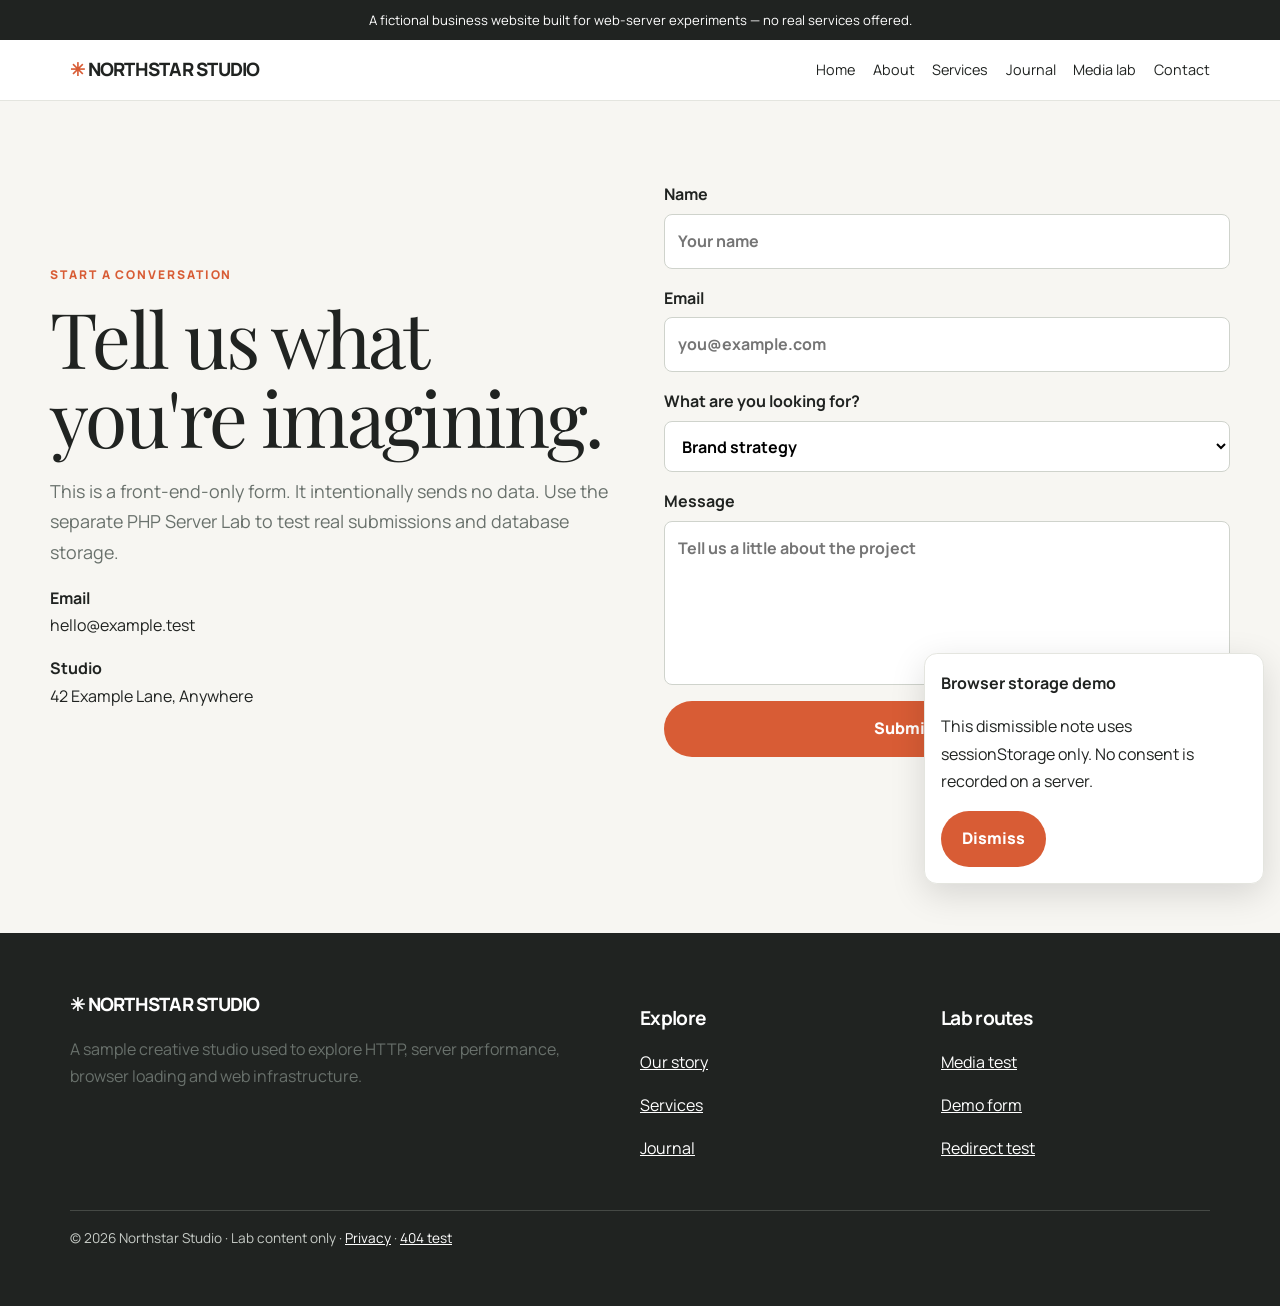
<file: contact.html>
<!doctype html><html lang="en"><head><meta charset="utf-8"><meta name="viewport" content="width=device-width,initial-scale=1"><meta name="description" content="A multi-page fictional business website for Apache and Nginx server testing."><meta name="theme-color" content="#f7f6f2"><title>Contact | Northstar Studio Lab</title><link rel="preconnect" href="https://fonts.googleapis.com"><link rel="preconnect" href="https://fonts.gstatic.com" crossorigin><link rel="stylesheet" href="assets/css/site.css"><script defer src="assets/js/site-config.js"></script><script defer src="assets/js/site.js"></script></head><body><a class="skip-link" href="#main">Skip to content</a><div class="loading-bar"></div><div class="notice">A fictional business website built for web-server experiments — no real services offered.</div><header class="site-header"><div class="nav-wrap"><a class="brand" href="index.html"><span class="brand-mark">✳</span> NORTHSTAR STUDIO</a><nav aria-label="Main navigation"><a href="index.html">Home</a><a href="about.html">About</a><a href="services.html">Services</a><a href="journal.html">Journal</a><a href="media.html">Media lab</a><a href="contact.html">Contact</a></nav></div></header><main id="main"><section class="container section"><div class="split"><div><span class="eyebrow">Start a conversation</span><h1>Tell us what you're imagining.</h1><p class="lead">This is a front-end-only form. It intentionally sends no data. Use the separate PHP Server Lab to test real submissions and database storage.</p><p><strong>Email</strong><br>hello@example.test</p><p><strong>Studio</strong><br>42 Example Lane, Anywhere</p></div><form class="form-demo" data-demo-form><label>Name<input required name="name" autocomplete="name" placeholder="Your name"></label><label>Email<input required type="email" name="email" autocomplete="email" placeholder="you@example.com"></label><label>What are you looking for?<select name="topic"><option>Brand strategy</option><option>Digital design</option><option>Performance review</option><option>Something else</option></select></label><label>Message<textarea required rows="5" name="message" placeholder="Tell us a little about the project"></textarea></label><button class="button" type="submit">Submit demo form</button><p data-form-result role="status" aria-live="polite"></p></form></div></section></main><footer class="site-footer"><div class="container"><div class="footer-grid"><div><a class="brand" href="index.html">✳ NORTHSTAR STUDIO</a><p class="muted">A sample creative studio used to explore HTTP, server performance, browser loading and web infrastructure.</p></div><div><h3>Explore</h3><p><a href="about.html">Our story</a></p><p><a href="services.html">Services</a></p><p><a href="journal.html">Journal</a></p></div><div><h3>Lab routes</h3><p><a href="media.html">Media test</a></p><p><a href="contact.html">Demo form</a></p><p><a href="redirect.html">Redirect test</a></p></div></div><div class="footer-bottom">© <span data-year></span> Northstar Studio · Lab content only · <a href="privacy.html">Privacy</a> · <a href="missing-page.html">404 test</a></div></div></footer><div class="cookie-note" hidden role="status"><strong>Browser storage demo</strong><p>This dismissible note uses sessionStorage only. No consent is recorded on a server.</p><button class="button" data-dismiss-note>Dismiss</button></div></body></html>
</file>
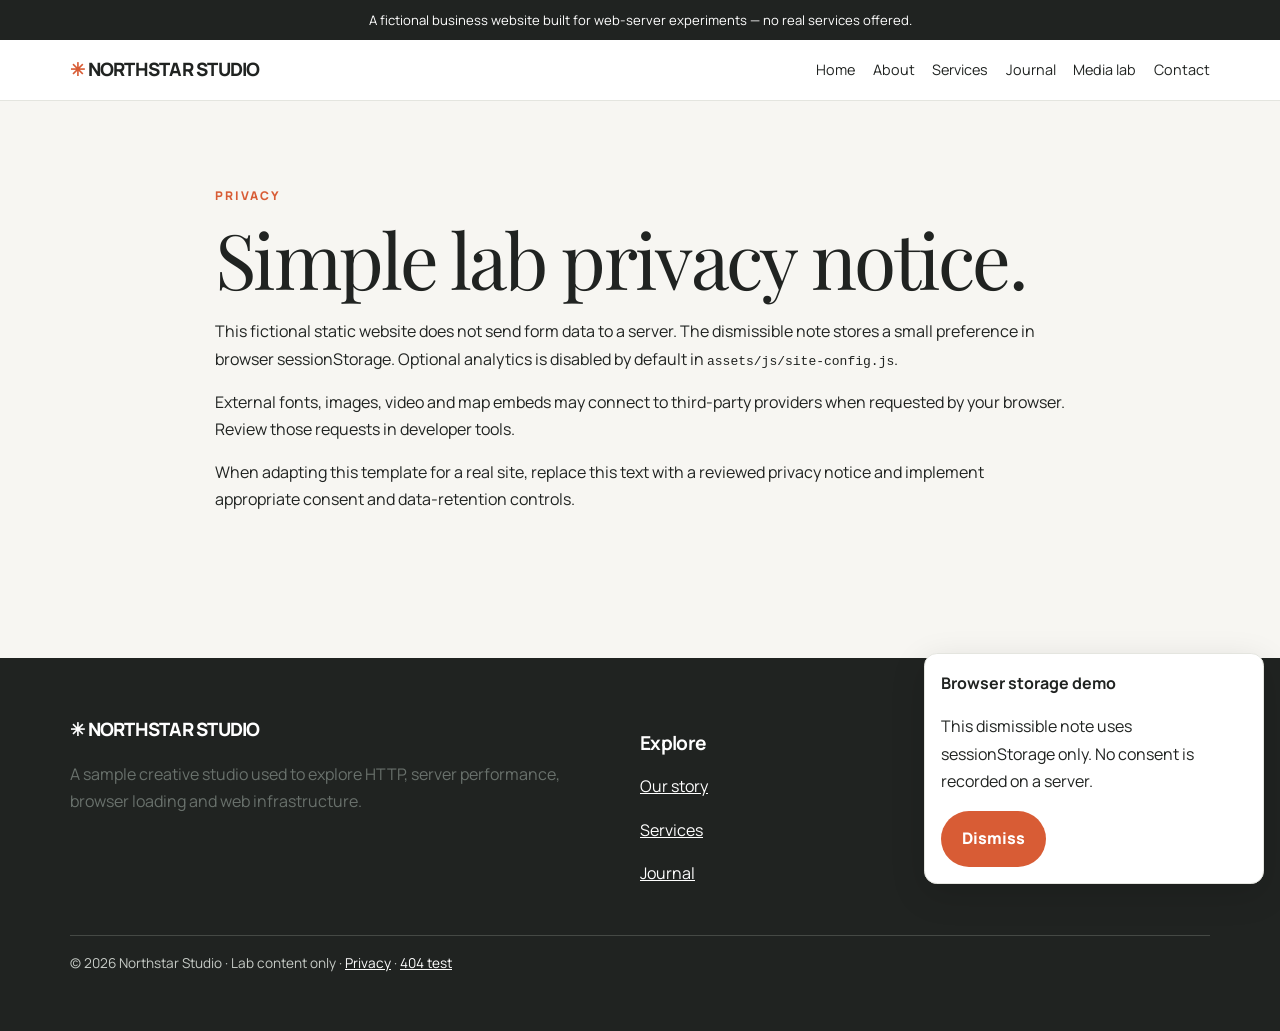
<file: privacy.html>
<!doctype html><html lang="en"><head><meta charset="utf-8"><meta name="viewport" content="width=device-width,initial-scale=1"><meta name="description" content="A multi-page fictional business website for Apache and Nginx server testing."><meta name="theme-color" content="#f7f6f2"><title>Privacy | Northstar Studio Lab</title><link rel="preconnect" href="https://fonts.googleapis.com"><link rel="preconnect" href="https://fonts.gstatic.com" crossorigin><link rel="stylesheet" href="assets/css/site.css"><script defer src="assets/js/site-config.js"></script><script defer src="assets/js/site.js"></script></head><body><a class="skip-link" href="#main">Skip to content</a><div class="loading-bar"></div><div class="notice">A fictional business website built for web-server experiments — no real services offered.</div><header class="site-header"><div class="nav-wrap"><a class="brand" href="index.html"><span class="brand-mark">✳</span> NORTHSTAR STUDIO</a><nav aria-label="Main navigation"><a href="index.html">Home</a><a href="about.html">About</a><a href="services.html">Services</a><a href="journal.html">Journal</a><a href="media.html">Media lab</a><a href="contact.html">Contact</a></nav></div></header><main id="main"><section class="container section" style="max-width:850px"><span class="eyebrow">Privacy</span><h1>Simple lab privacy notice.</h1><p>This fictional static website does not send form data to a server. The dismissible note stores a small preference in browser sessionStorage. Optional analytics is disabled by default in <code>assets/js/site-config.js</code>.</p><p>External fonts, images, video and map embeds may connect to third-party providers when requested by your browser. Review those requests in developer tools.</p><p>When adapting this template for a real site, replace this text with a reviewed privacy notice and implement appropriate consent and data-retention controls.</p></section></main><footer class="site-footer"><div class="container"><div class="footer-grid"><div><a class="brand" href="index.html">✳ NORTHSTAR STUDIO</a><p class="muted">A sample creative studio used to explore HTTP, server performance, browser loading and web infrastructure.</p></div><div><h3>Explore</h3><p><a href="about.html">Our story</a></p><p><a href="services.html">Services</a></p><p><a href="journal.html">Journal</a></p></div><div><h3>Lab routes</h3><p><a href="media.html">Media test</a></p><p><a href="contact.html">Demo form</a></p><p><a href="redirect.html">Redirect test</a></p></div></div><div class="footer-bottom">© <span data-year></span> Northstar Studio · Lab content only · <a href="privacy.html">Privacy</a> · <a href="missing-page.html">404 test</a></div></div></footer><div class="cookie-note" hidden role="status"><strong>Browser storage demo</strong><p>This dismissible note uses sessionStorage only. No consent is recorded on a server.</p><button class="button" data-dismiss-note>Dismiss</button></div></body></html>
</file>
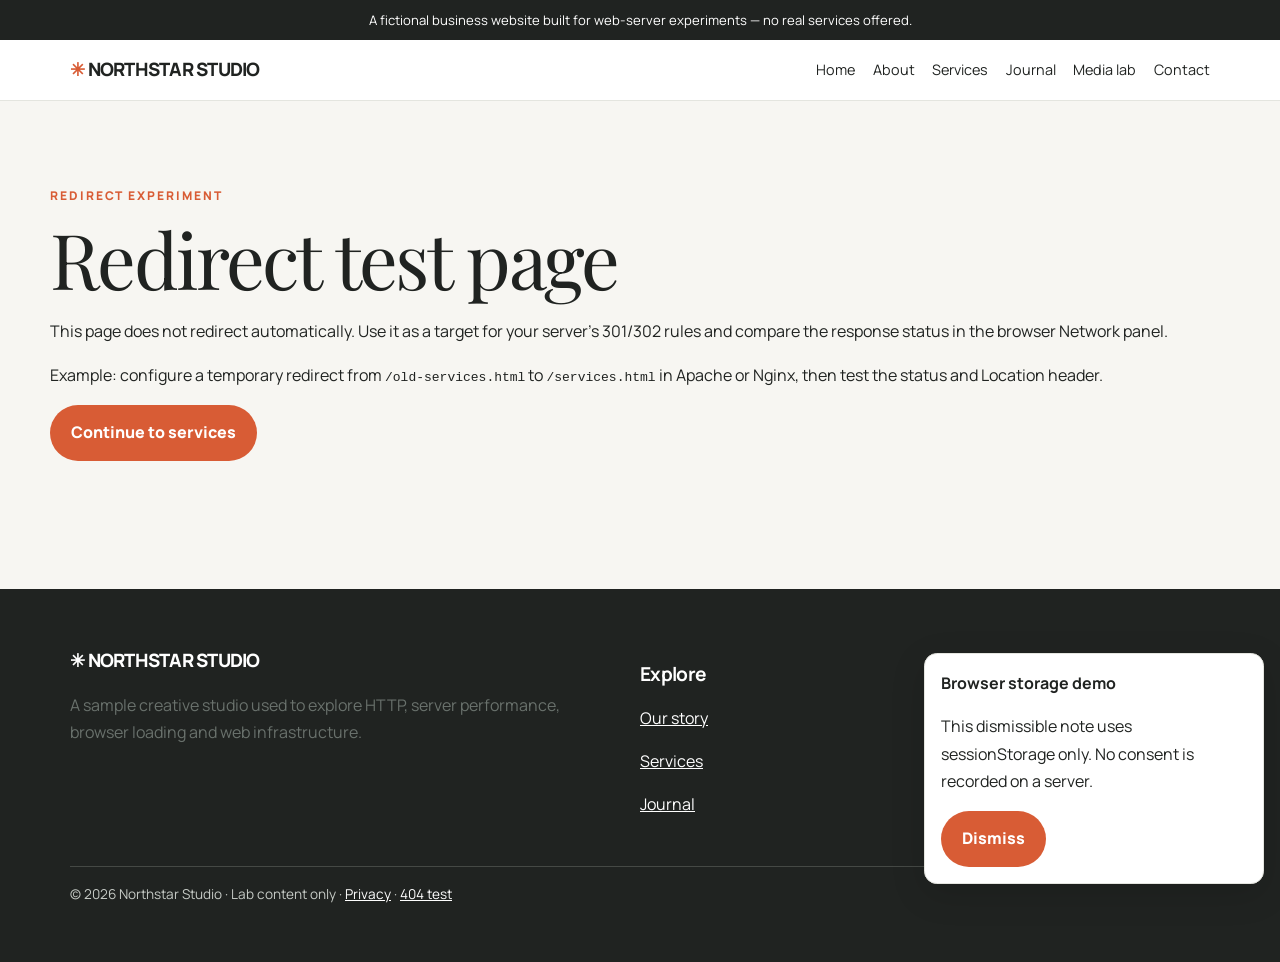
<file: redirect.html>
<!doctype html><html lang="en"><head><meta charset="utf-8"><meta name="viewport" content="width=device-width,initial-scale=1"><meta name="description" content="A multi-page fictional business website for Apache and Nginx server testing."><meta name="theme-color" content="#f7f6f2"><title>Redirect Test | Northstar Studio Lab</title><link rel="preconnect" href="https://fonts.googleapis.com"><link rel="preconnect" href="https://fonts.gstatic.com" crossorigin><link rel="stylesheet" href="assets/css/site.css"><script defer src="assets/js/site-config.js"></script><script defer src="assets/js/site.js"></script></head><body><a class="skip-link" href="#main">Skip to content</a><div class="loading-bar"></div><div class="notice">A fictional business website built for web-server experiments — no real services offered.</div><header class="site-header"><div class="nav-wrap"><a class="brand" href="index.html"><span class="brand-mark">✳</span> NORTHSTAR STUDIO</a><nav aria-label="Main navigation"><a href="index.html">Home</a><a href="about.html">About</a><a href="services.html">Services</a><a href="journal.html">Journal</a><a href="media.html">Media lab</a><a href="contact.html">Contact</a></nav></div></header><main id="main"><section class="container section"><span class="eyebrow">Redirect experiment</span><h1>Redirect test page</h1><p>This page does not redirect automatically. Use it as a target for your server's 301/302 rules and compare the response status in the browser Network panel.</p><p>Example: configure a temporary redirect from <code>/old-services.html</code> to <code>/services.html</code> in Apache or Nginx, then test the status and Location header.</p><a class="button" href="services.html">Continue to services</a></section></main><footer class="site-footer"><div class="container"><div class="footer-grid"><div><a class="brand" href="index.html">✳ NORTHSTAR STUDIO</a><p class="muted">A sample creative studio used to explore HTTP, server performance, browser loading and web infrastructure.</p></div><div><h3>Explore</h3><p><a href="about.html">Our story</a></p><p><a href="services.html">Services</a></p><p><a href="journal.html">Journal</a></p></div><div><h3>Lab routes</h3><p><a href="media.html">Media test</a></p><p><a href="contact.html">Demo form</a></p><p><a href="redirect.html">Redirect test</a></p></div></div><div class="footer-bottom">© <span data-year></span> Northstar Studio · Lab content only · <a href="privacy.html">Privacy</a> · <a href="missing-page.html">404 test</a></div></div></footer><div class="cookie-note" hidden role="status"><strong>Browser storage demo</strong><p>This dismissible note uses sessionStorage only. No consent is recorded on a server.</p><button class="button" data-dismiss-note>Dismiss</button></div></body></html>
</file>
<file: assets/css/site.css>
@import url('https://fonts.googleapis.com/css2?family=Manrope:wght@400;500;600;700;800&family=Playfair+Display:wght@500;600&display=swap');
:root{--ink:#202321;--muted:#69716c;--paper:#f7f6f2;--surface:#fff;--line:#e4e5df;--accent:#d85c35;--accent-dark:#a83d22;--max:1180px;--body-font:'Manrope',sans-serif;--heading-font:'Playfair Display',serif;--space:clamp(1rem,2vw,2rem)}
*{box-sizing:border-box}html{scroll-behavior:smooth}body{margin:0;background:var(--paper);color:var(--ink);font-family:var(--body-font);line-height:1.7}img,video,iframe{max-width:100%}img{display:block;height:auto}a{color:inherit}button,input,textarea,select{font:inherit}.skip-link{position:absolute;left:-9999px;top:auto}.skip-link:focus{left:1rem;top:1rem;background:#fff;padding:1rem;z-index:99}.notice{background:#202321;color:#fff;text-align:center;padding:.55rem 1rem;font-size:.82rem}.site-header{background:rgba(255,255,255,.95);border-bottom:1px solid var(--line);position:sticky;top:0;z-index:20;backdrop-filter:blur(12px)}.nav-wrap{max-width:var(--max);margin:auto;padding:.9rem 1.25rem;display:flex;align-items:center;justify-content:space-between;gap:1rem}.brand{font-weight:800;text-decoration:none;font-size:1.15rem;letter-spacing:-.04em}.brand-mark{color:var(--accent)}nav{display:flex;gap:1.1rem;align-items:center;flex-wrap:wrap}nav a{text-decoration:none;font-size:.9rem}nav a:hover,.text-link:hover{color:var(--accent)}.container{max-width:var(--max);margin:auto;padding:0 1.25rem}.hero{padding:clamp(4rem,9vw,8rem) 0 4rem;display:grid;grid-template-columns:1.05fr .95fr;gap:3rem;align-items:center}.eyebrow{text-transform:uppercase;letter-spacing:.16em;font-size:.75rem;font-weight:800;color:var(--accent)}h1,h2,h3{line-height:1.12;letter-spacing:-.035em}h1{font:clamp(3rem,6vw,5.7rem)/1.02 var(--heading-font);margin:.7rem 0 1.3rem}h2{font:clamp(2rem,4vw,3.4rem)/1.12 var(--heading-font);margin:.4rem 0 1rem}h3{font-size:1.2rem}.lead{font-size:1.12rem;color:var(--muted);max-width:62ch}.button{display:inline-flex;align-items:center;justify-content:center;background:var(--accent);color:white;text-decoration:none;border:0;border-radius:999px;padding:.9rem 1.3rem;font-weight:800;cursor:pointer;transition:transform .2s,background .2s}.button:hover{background:var(--accent-dark);transform:translateY(-2px)}.button.secondary{background:transparent;color:var(--ink);border:1px solid var(--line)}.hero-image{width:100%;height:520px;object-fit:cover;border-radius:1.2rem}.section{padding:5rem 0}.section-head{max-width:700px;margin-bottom:2rem}.grid{display:grid;grid-template-columns:repeat(3,minmax(0,1fr));gap:1.2rem}.card{background:var(--surface);border:1px solid var(--line);border-radius:1rem;overflow:hidden}.card-body{padding:1.35rem}.card img{width:100%;height:260px;object-fit:cover}.muted{color:var(--muted)}.stats{display:grid;grid-template-columns:repeat(4,1fr);gap:1rem;padding:2rem 0;border-block:1px solid var(--line)}.stat strong{display:block;font-size:2rem;letter-spacing:-.05em}.split{display:grid;grid-template-columns:1fr 1fr;gap:3rem;align-items:center}.wide-image{width:100%;height:420px;object-fit:cover;border-radius:1rem}.quote{font:clamp(1.5rem,3vw,2.5rem)/1.35 var(--heading-font);max-width:850px}.media-frame{position:relative;padding-bottom:56.25%;height:0;overflow:hidden;border-radius:1rem;background:#ddd}.media-frame iframe{position:absolute;inset:0;width:100%;height:100%;border:0}.gallery{display:grid;grid-template-columns:repeat(4,1fr);gap:.7rem}.gallery img{width:100%;height:220px;object-fit:cover;border-radius:.6rem}.faq details{background:#fff;border:1px solid var(--line);padding:1rem 1.2rem;border-radius:.7rem;margin:.6rem 0}.faq summary{font-weight:800;cursor:pointer}.table-wrap{overflow-x:auto}table{border-collapse:collapse;width:100%;background:#fff}td,th{padding:.8rem;border:1px solid var(--line);text-align:left}.site-footer{margin-top:3rem;background:#202321;color:#fff;padding:3.5rem 0}.footer-grid{display:grid;grid-template-columns:2fr 1fr 1fr;gap:2rem}.site-footer a{color:#fff}.footer-bottom{border-top:1px solid #454945;margin-top:2rem;padding-top:1rem;color:#c6cbc6;font-size:.85rem}.form-demo{display:grid;gap:1rem;max-width:680px}.form-demo label{display:grid;gap:.35rem;font-weight:700}.form-demo input,.form-demo textarea,.form-demo select{border:1px solid #cfd3cc;border-radius:.5rem;padding:.8rem;background:#fff}.code-panel{background:#202321;color:#d9f5df;padding:1.2rem;border-radius:.8rem;overflow:auto}.reveal{opacity:1;transform:none}.js-motion .reveal{opacity:0;transform:translateY(20px);transition:opacity .65s,transform .65s}.js-motion .reveal.is-visible{opacity:1;transform:none}.loading-bar{height:5px;position:fixed;top:0;left:0;width:0;background:var(--accent);z-index:50}.cookie-note{position:fixed;bottom:1rem;right:1rem;max-width:340px;padding:1rem;background:#fff;border:1px solid var(--line);box-shadow:0 10px 35px #0002;border-radius:.8rem;z-index:40}.cookie-note[hidden]{display:none}.error-code{font-size:clamp(5rem,16vw,11rem);line-height:1;font-weight:800;letter-spacing:-.1em;color:var(--accent)}
@media(max-width:850px){.hero,.split{grid-template-columns:1fr}.hero-image{height:360px}.grid{grid-template-columns:repeat(2,1fr)}.stats{grid-template-columns:repeat(2,1fr)}nav{gap:.65rem}.gallery{grid-template-columns:repeat(2,1fr)}}@media(max-width:560px){.grid,.footer-grid{grid-template-columns:1fr}.nav-wrap{align-items:flex-start;flex-direction:column}.hero{padding-top:3rem}.section{padding:3.2rem 0}.card img{height:220px}.gallery img{height:160px}}@media(prefers-reduced-motion:reduce){*,*::before,*::after{scroll-behavior:auto!important;animation-duration:.01ms!important;transition-duration:.01ms!important}}


/* Extended homepage components */
.faq details{padding:1.1rem 0;border-bottom:1px solid rgba(29,41,37,.22)}
.faq summary{font-weight:700;cursor:pointer;line-height:1.5}
.faq details p{max-width:68ch;margin:.8rem 0 0}
.cta{padding:clamp(2rem,6vw,5rem);background:#e9e9e1;border-radius:1.2rem}
.cta h2{max-width:14ch}
#resource-checklist ul{padding-left:1.2rem;line-height:1.9}
#resource-checklist li{padding-left:.15rem}
.stat strong{display:block}
html{scroll-behavior:smooth}
@media(prefers-reduced-motion:reduce){html{scroll-behavior:auto}*,*::before,*::after{animation-duration:.01ms!important;animation-iteration-count:1!important;transition-duration:.01ms!important;scroll-behavior:auto!important}}
</file>
